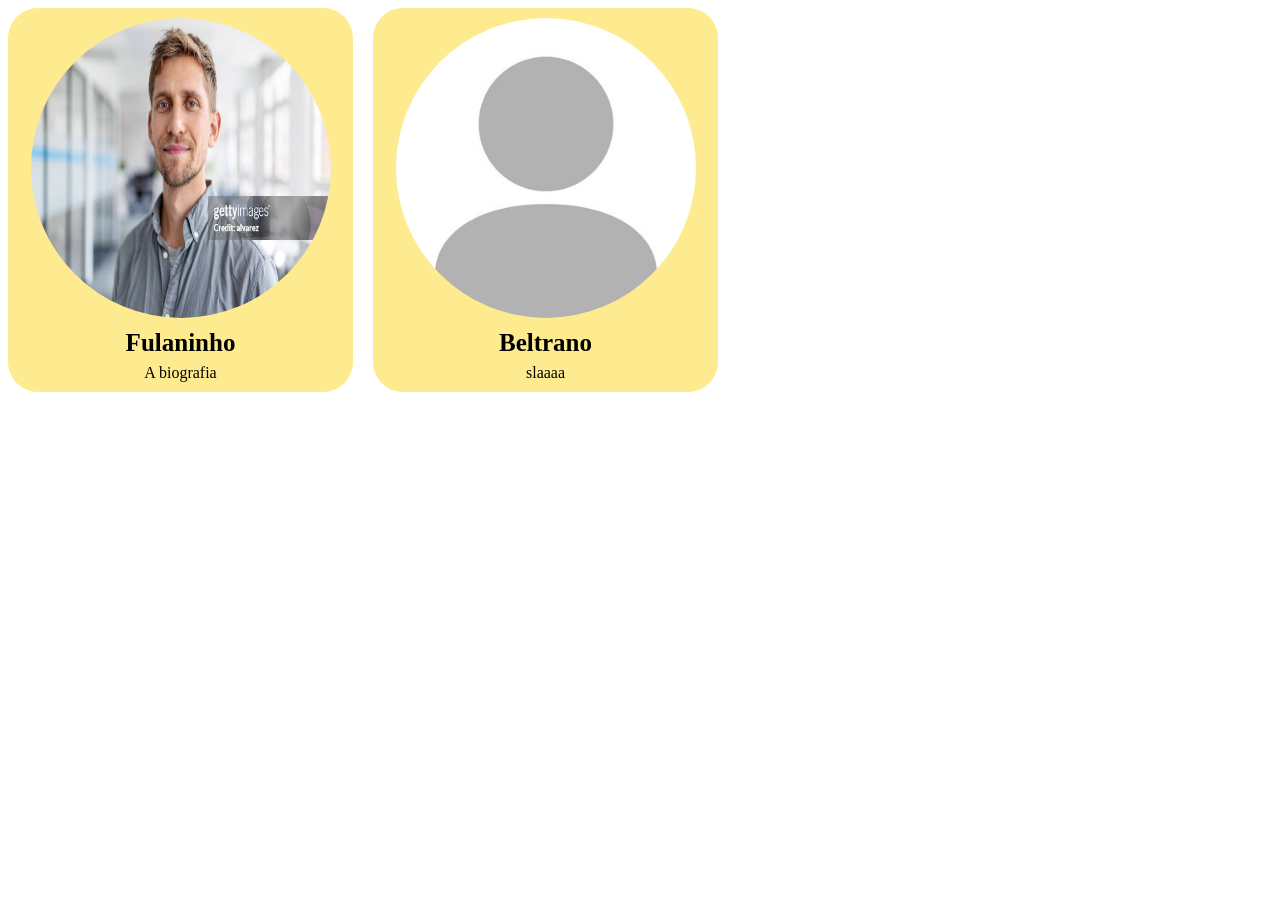
<file: aula13/index.html>
<!DOCTYPE html>
<html lang="en">
<head>
    <meta charset="UTF-8">
    <meta name="viewport" content="width=device-width, initial-scale=1.0">
    <title>profile-card</title>
    <script src="script.js" defer></script>
    <link rel="stylesheet" href="style.css">
</head>
<template id="profile">
    <style>
        .card {
            
            background-color: rgb(255, 235, 143);
            display: flex;
            flex-direction: column;
            width: 325px;
            border-radius: 30px;
            align-items: center;
            gap: 7px;
            padding: 10px;
        }
        img{
            width: 300px;
            height: 300px;
            border-radius: 50%;
        }
        .name {
            font-weight: bold;
            font-size: 25px;
        }

        .bio {
            font-size: 16px;
        }
        
    </style>
    <span class="card">
        <span class="icon">
            <img src="img/default.jpg" alt="Ícone padrão de perfil">
        </span>
        <span class="name">
            <slot name="nome">O nome</slot>
        </span>
        <span class="bio">
            <slot name="biografia">A biografia</slot>
        </span>
    </span>
</template>
<body>
    <profile-card img="img/pessoa.jpg">
        <span slot="nome">Fulaninho</span>
    </profile-card>
    <profile-card >
        <span slot="nome">Beltrano</span>
        <span slot="biografia">slaaaa</span>
    </profile-card>
</body>
</html>
</file>
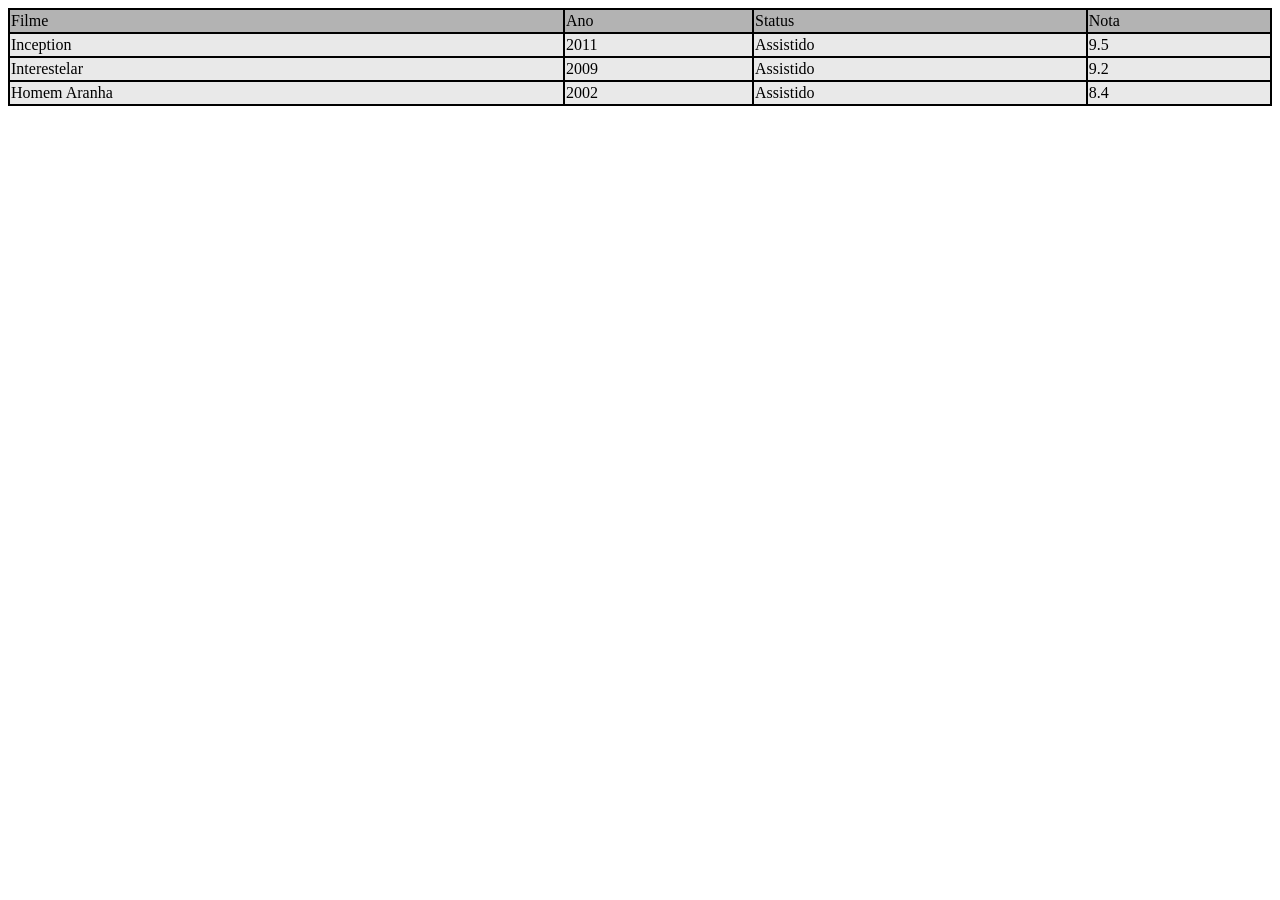
<file: aula5/index.html>
<!DOCTYPE html>
<html lang="en">
<head>
    <meta charset="UTF-8">
    <meta name="viewport" content="width=device-width, initial-scale=1.0">
    <title>Aula 6</title>
    <style>
        table{
            border-collapse: collapse; 
            width: 100%;
            background-color: rgb(179, 179, 179);
        }

        tbody{
            background-color: rgb(233, 233, 233);
        }
        td{
            border: 2px solid black;
            height: 20px;
        }
        img{
            width: 100px;
        }
    </style>
</head>
<body>
    <table>
        <thead><!-- Cabeçalho da tabela -->
            <tr> <!-- Linha do cabeçlho-->
                <td>Filme</td><td>Ano</td><td>Status</td><td>Nota</td><!-- Células do cabeçalho -->
            </tr>
        </thead>
        <tbody><!-- Corpo da tabela -->
            <!-- Linhas contendo as celulas da tabela-->
            <tr class="linha-filme"><td></td><td></td><td></td><td></td></tr> 
            <tr class="linha-filme"><td></td><td></td><td></td><td></td></tr>
            <tr class="linha-filme"><td></td><td></td><td></td><td></td></tr>
        </tbody>
    </table>
    <script src="script.js"></script>
</body>
</html>
</file>
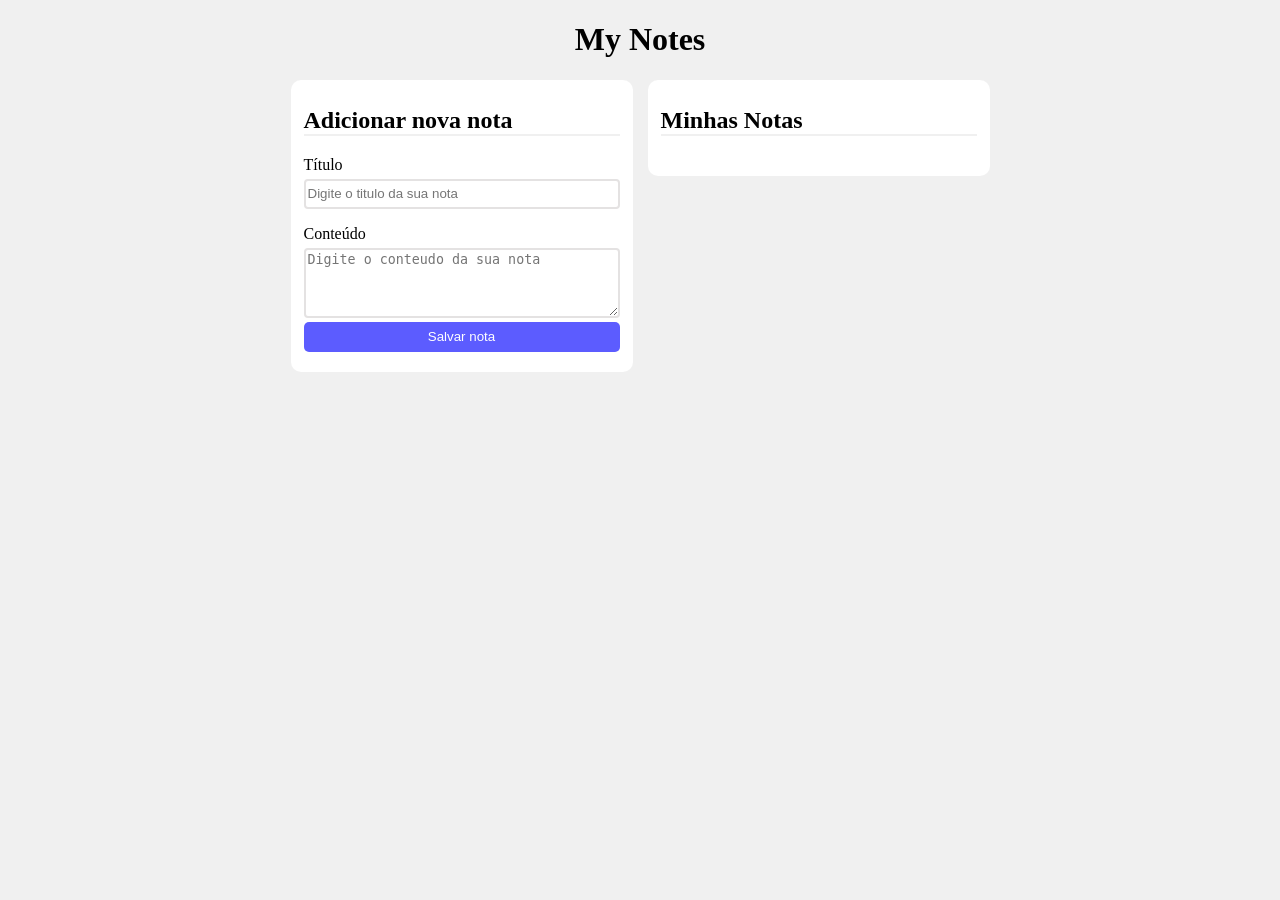
<file: aula7/index.html>
<!DOCTYPE html>
<html lang="en">
<head>
    <meta charset="UTF-8">
    <meta name="viewport" content="width=device-width, initial-scale=1.0">
    <title>MyNotes</title>
    <link rel="stylesheet" href="style.css">
</head>
<body>
    <header>
        <h1>My Notes</h1>
    </header>
    <main>
        <div class="add" id="add">
            <form action="">
                <h2>Adicionar nova nota</h2>
                <p>Título</p>
                <input type="text" id="title" required placeholder="Digite o titulo da sua nota">
                <p>Conteúdo</p>
                <textarea name="conteudo" id="context" required placeholder="Digite o conteudo da sua nota"></textarea>
                <input type="submit" value="Salvar nota" class="button" id="button">
            </form>
        </div>
        <div class="mynotes" id="mynotes">
            <h2>Minhas Notas</h2>
            <div id="notes"></div>
        </div>
    </main>
    <script src="script.js"></script>
</body>
</html>
</file>
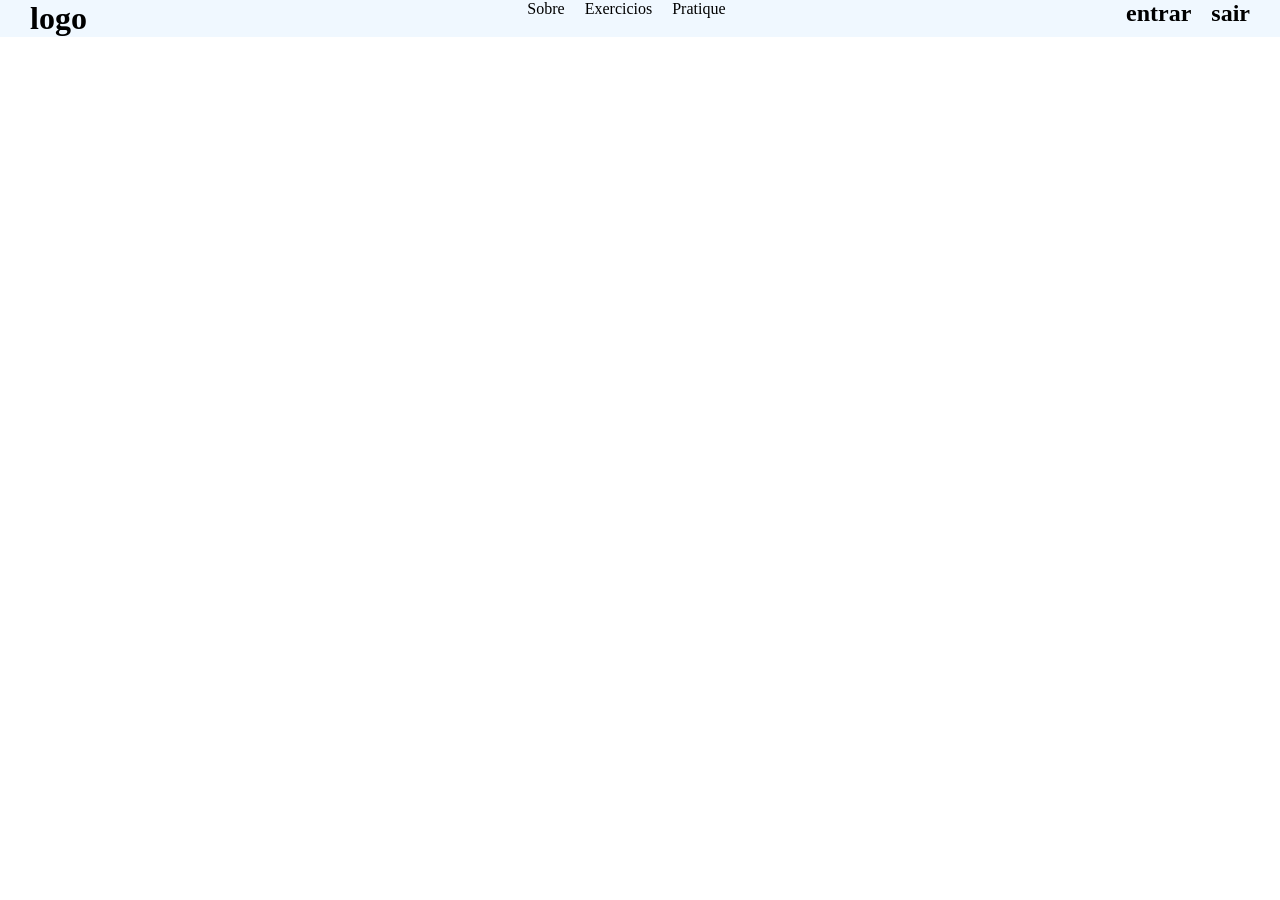
<file: aula9/index.html>
<!DOCTYPE html>
<html lang="en">
<head>
    <meta charset="UTF-8">
    <meta name="viewport" content="width=device-width, initial-scale=1.0">
    <title>navbar</title>
    <link rel="stylesheet" href="style.css">
</head>
<body>
    <header class="navbar">
        <div class="logo">
            <h1>logo</h1>
        </div>
        <div class="abas">
            <ul>
                <li>Sobre</li>
                <li>Exercicios</li>
                <li>Pratique</li>
            </ul>
        </div>
        <div class="others">
            <h2>entrar</h2>
            <h2>sair</h2>
        </div>
    </header>
</body>
</html>
</file>
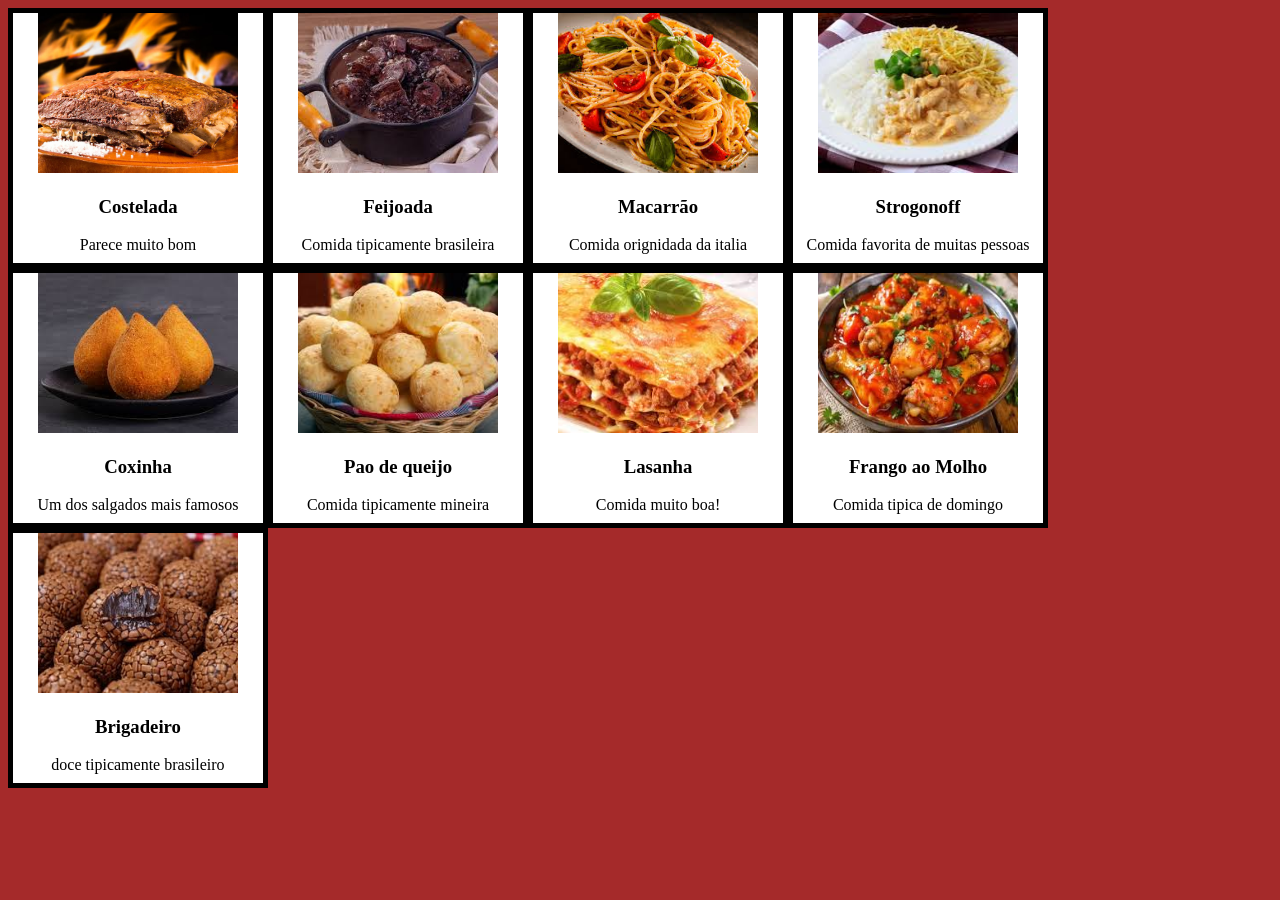
<file: aula3/card.html>
<!DOCTYPE html>
<html lang="en">

<head>
    <meta charset="UTF-8">
    <meta name="viewport" content="width=device-width, initial-scale=1.0">
    <title>Card com a tia</title>
</head>

<body style="background-color: brown;">
    <div style="display: flex;">
        <div style="border: 5px solid black; height: 250px; width: 250px; background-color: white; text-align: center;">
            <img src="images/costela-de-chao-interna.jpg" alt="uma foto de uma costelada muito bonita" style="width: 200px;
            height: 160px;
            object-fit: cover;
            ">
            <h3>Costelada</h3>
            <p>Parece muito bom</p>
        </div>
        <div style="border: 5px solid black; height: 250px; width: 250px; background-color: white; text-align: center;">
            <img src="images/download.jfif" alt="foto de feijoada" style="width: 200px;
            height: 160px;
            object-fit: cover;
            ">
            <h3>Feijoada</h3>
            <p>Comida tipicamente brasileira</p>
        </div>
        <div style="border: 5px solid black; height: 250px; width: 250px; background-color: white; text-align: center;">
            <img src="images/macarrão.jfif" alt="foto de macarrão" style="width: 200px;
            height: 160px;
            object-fit: cover;
            ">
            <h3>Macarrão</h3>
            <p>Comida orignidada da italia</p>
        </div>
        <div style="border: 5px solid black; height: 250px; width: 250px; background-color: white; text-align: center;">
            <img src="images/strogonoff.jfif" alt="foto de strogonoff" style="width: 200px;
        height: 160px;
        object-fit: cover;
        ">
            <h3>Strogonoff</h3>
            <p>Comida favorita de muitas pessoas</p>
        </div>
    </div>
    <div style="display: flex;">
        
        <div style="border: 5px solid black; height: 250px; width: 250px; background-color: white; text-align: center;">
            <img src="images/coxinha.jfif" alt="foto de coxinha" style="width: 200px;
        height: 160px;
        object-fit: cover;
        ">
            <h3>Coxinha</h3>
            <p>Um dos salgados mais famosos</p>
        </div>
        <div style="border: 5px solid black; height: 250px; width: 250px; background-color: white; text-align: center;">
            <img src="images/paodequeijo.jfif" alt="foto de pao de queijo" style="width: 200px;
        height: 160px;
        object-fit: cover;
        ">
            <h3>Pao de queijo</h3>
            <p>Comida tipicamente mineira</p>
        </div>
        <div style="border: 5px solid black; height: 250px; width: 250px; background-color: white; text-align: center;">
            <img src="images/lasanha.jfif" alt="foto de lasanha" style="width: 200px;
        height: 160px;
        object-fit: cover;
        ">
            <h3>Lasanha</h3>
            <p>Comida muito boa!</p>
        </div>
        <div style="border: 5px solid black; height: 250px; width: 250px; background-color: white; text-align: center;">
            <img src="images/frangoaomolho.jfif" alt="foto de frango ao molho" style="width: 200px;
        height: 160px;
        object-fit: cover;
        ">
            <h3>Frango ao Molho</h3>
            <p>Comida tipica de domingo</p>
        </div>
    </div>
    <div style="display: flex;">
        
        <div style="border: 5px solid black; height: 250px; width: 250px; background-color: white; text-align: center;">
            <img src="images/brigadeiro.jfif" alt="foto de brigadeiro" style="width: 200px;
        height: 160px;
        object-fit: cover;
        ">
            <h3>Brigadeiro</h3>
            <p>doce tipicamente brasileiro</p>
        </div>
    </div>

</body>

</html>
</file>
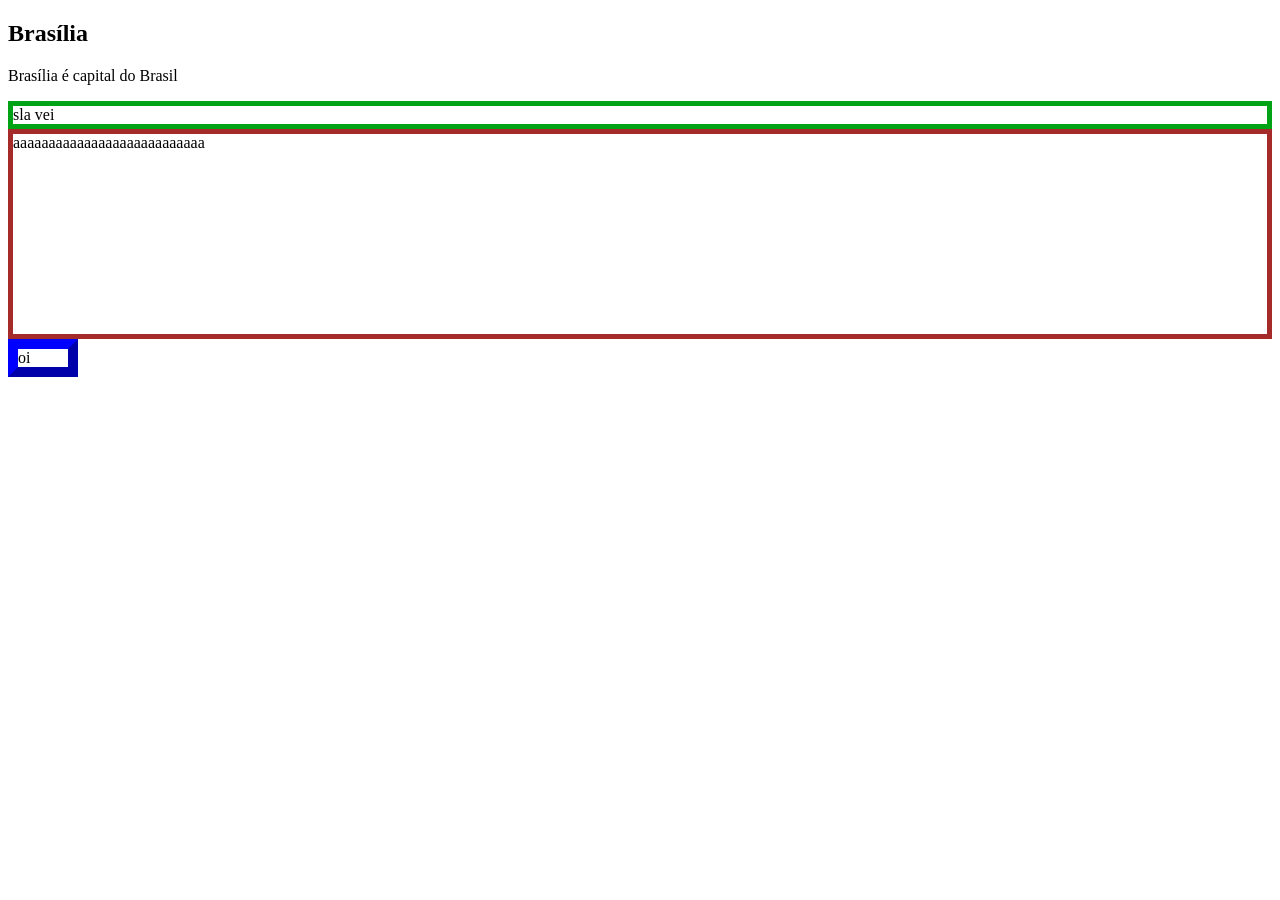
<file: aula3/div.html>
<!DOCTYPE html>
<html lang="en">
<head>
    <meta charset="UTF-8">
    <meta name="viewport" content="width=device-width, initial-scale=1.0">
    <title>Aula3</title>
</head>
<body>
    <div>
        <h2>Brasília</h2>
        <p>Brasília é capital do Brasil</p>
    </div>

    <div style="border: 5px solid rgb(0, 163, 22);">sla vei</div>

    <div style="border: 5px solid brown; height: 200px;">aaaaaaaaaaaaaaaaaaaaaaaaaaa</div>
    <div style="border: 10px outset blue; width: 50px;">oi</div>
</body>
</html>
</file>
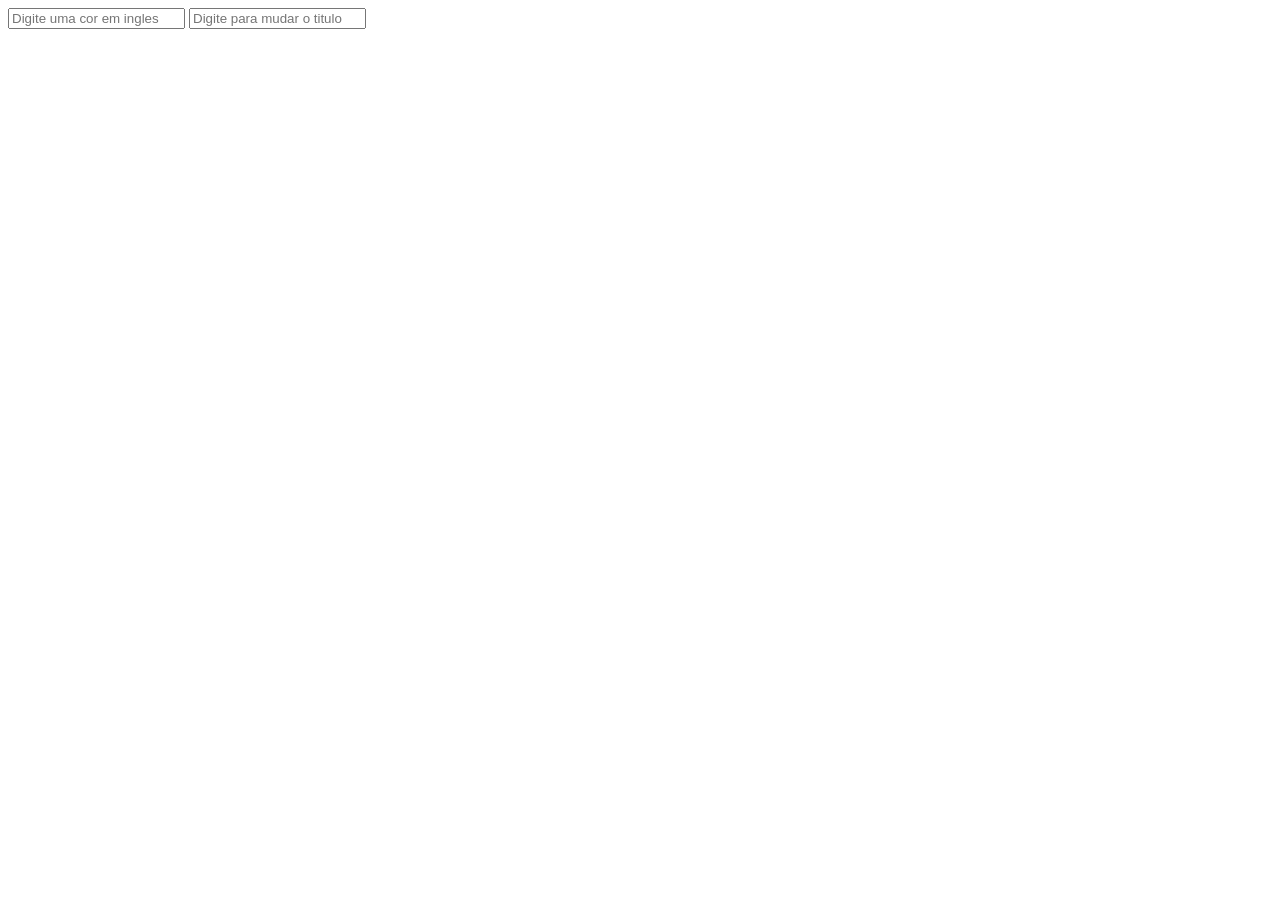
<file: aula6/atividade.html>
<!DOCTYPE html>
<html lang="en">
<head>
    <meta charset="UTF-8">
    <meta name="viewport" content="width=device-width, initial-scale=1.0">
    <title>Document</title>
</head>
<body>
    <div>
        <input type="text" id="color" placeholder="Digite uma cor em ingles">
        <input type="text" id="titulo" placeholder="Digite para mudar o titulo">

    </div>
    <script src="atividade.js"></script>
</body>
</html>
</file>
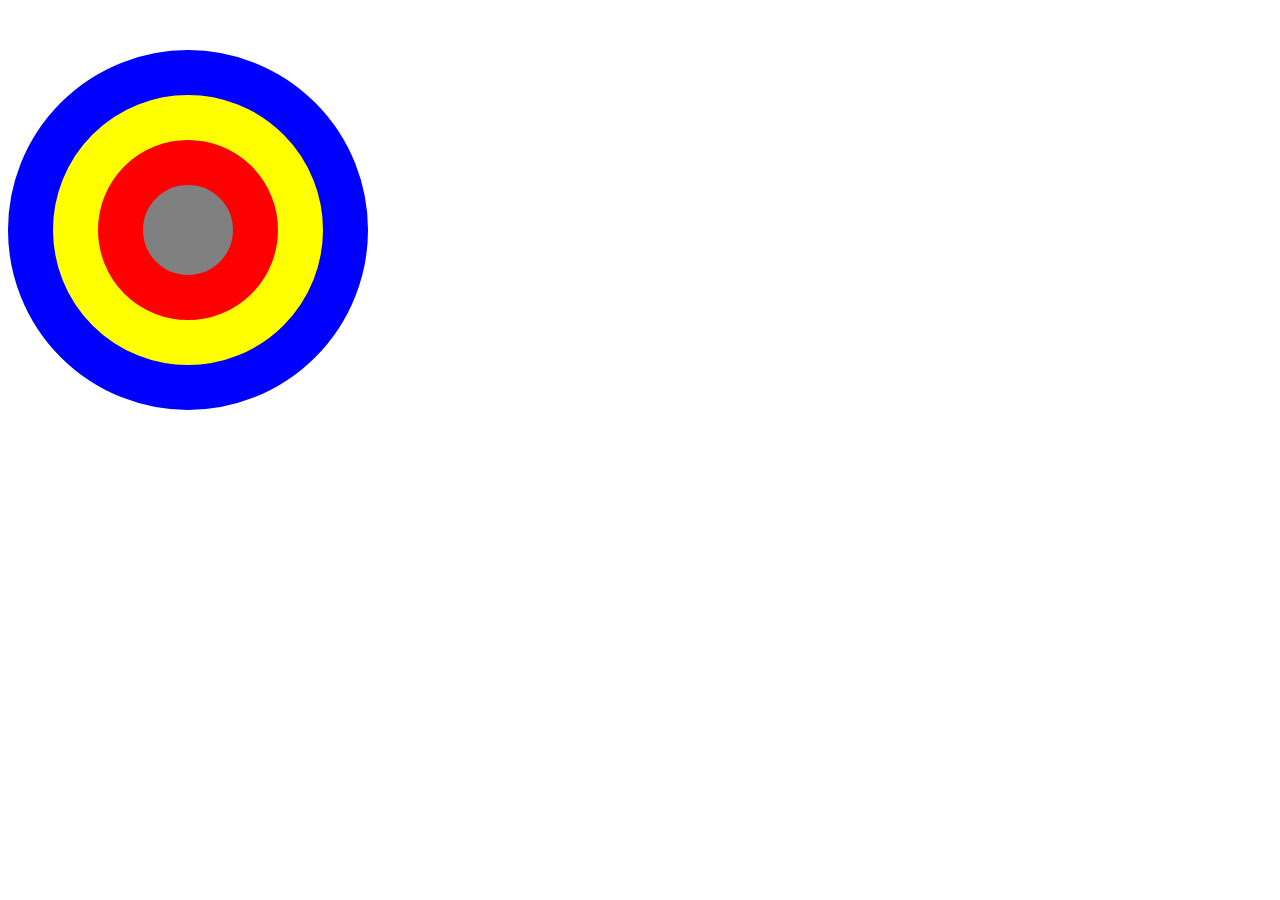
<file: aula8/atividade.html>
<!DOCTYPE html>
<html lang="en">
<head>
    <meta charset="UTF-8">
    <meta name="viewport" content="width=device-width, initial-scale=1.0">
    <title>Document</title>
    <link rel="stylesheet" href="atividade.css">
</head>
<body>
    <div class="container">
        <div><div></div></div>
    </div>
</body>
</html>
</file>
<file: aula13/style.css>
body{
    display: flex;
    gap: 20px;
}
</file>
<file: aula7/style.css>
main {
    display: flex;
    flex-direction: row;
    gap: 15px;
    justify-content: center;
    align-items: flex-start;
}


.add {
    border-radius: 10px;
    background-color: rgb(255, 255, 255);
    width: 25%;
    padding-left: 13px;
    padding-right: 13px;
    padding-top: 7px;
    padding-bottom: 20px;
    
}

.mynotes {
    border-radius: 10px;
    background-color: rgb(255, 255, 255);
    width: 25%;
    padding-left: 13px;
    padding-right: 13px;
    padding-top: 7px;
    padding-bottom: 20px;
    
}
h1 {
    text-align: center;
}

input, textarea {
    width: 100%;
    box-sizing: border-box;
    border: 2px solid rgb(228, 226, 226);
    border-radius: 4px;
}

body {
    background-color: rgb(240, 240, 240);
}

.button {
    background-color: rgb(92, 92, 255);
    color: white;
    border: none;
    border-radius: 5px;
    box-sizing: border-box;
    height: 30px
}

h2 {
    font-weight: bold;
    border-bottom: 2px solid rgb(240, 240, 240);
}

p {
    margin-bottom: 5px;
}

textarea {
    height: 70px
}

input {
    height: 30px
}

.card {
    border-radius: 10px;
    padding-left: 30px;
    padding-bottom: 15px;
    display: flex;
    justify-content: space-between;
    border-left: 5px solid rgb(255, 222, 76);
    transition: 0.2s;
    position: relative;
}



.tituloNota {
    padding-top: 8px
}

.btnExcluir {
    position: absolute;
    width: 20px;
    height: 20px;
    top: 10px;
    right: 10px;
    padding: 0;
    transition: 0.3s;
    border: none;
    display: flex;
    align-items: center;
    justify-content: center;
     text-align: center;
    text-indent: 0;
    -webkit-appearance: none;
}

#notes {
    display: flex;
    flex-direction: column;
    gap: 10px;
}
</file>
<file: aula9/style.css>
header {
    display: flex;
    justify-content: space-between;
    background-color: aliceblue;
    padding-left: 30px;
    padding-right: 30px;
}
* {
    margin: 0;
    
}

ul {
    display: flex;
    justify-content: space-between;
    gap: 20px;
    list-style-type: none;
}

.others {
    display: flex;
    gap: 20px;
}
</file>
<file: aula8/atividade.css>
* {
    box-sizing: border-box;
}

.container > div {
    margin: 50px auto;
    background-color: yellow;
    border-radius: 50%;
    padding: 45px;
    border: 45px solid blue;
}

.container > div > div {
    
    background-color: gray;
    border: 45px solid red;
    padding: 45px;
    border-radius: 50%;
    margin: auto;
}

.container {
    border-radius: 100px;
    width: fit-content;
}
</file>
